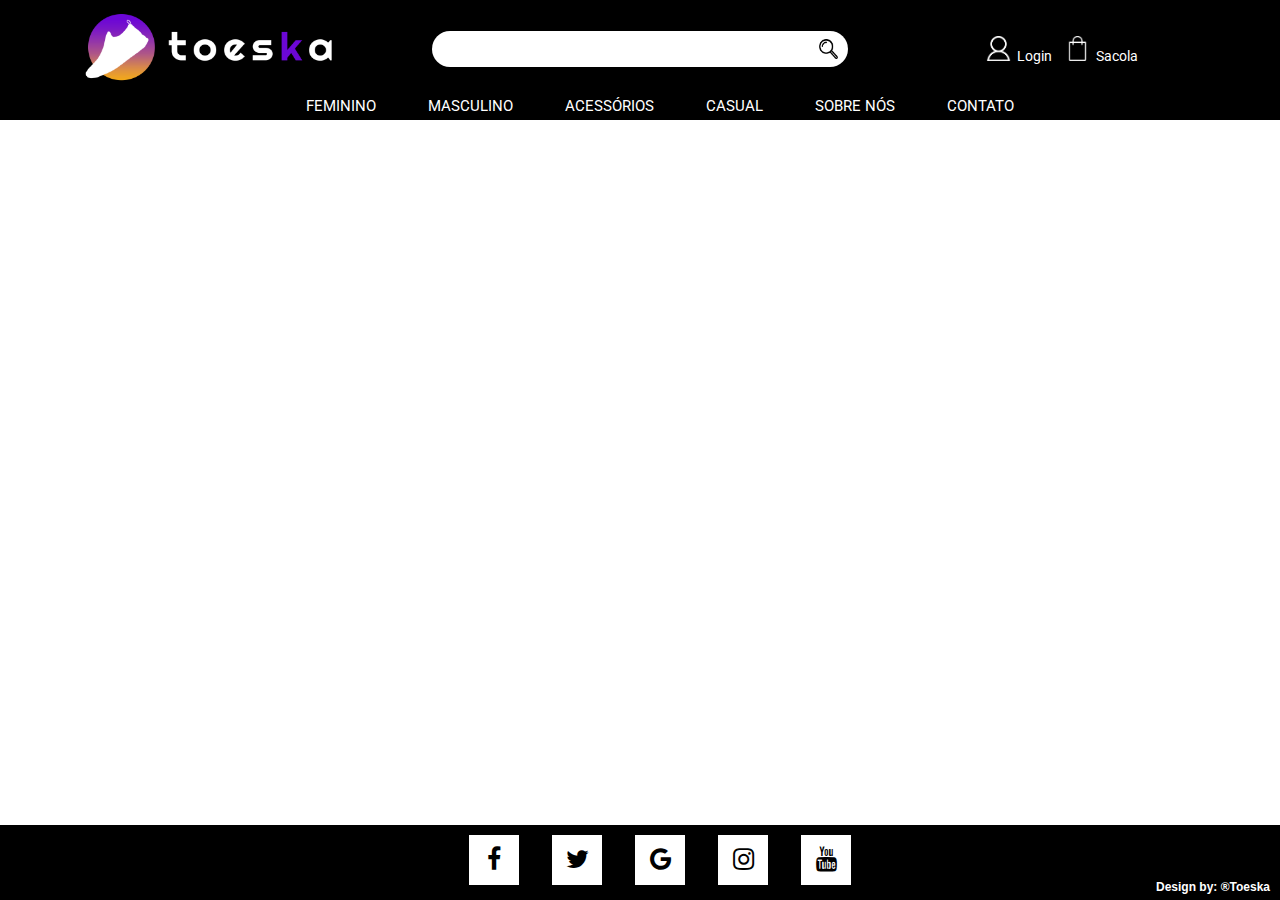
<file: index.html>
<!DOCTYPE html>
<html>
  <head>
    <meta charset="UTF-8">
    <title> Toeska - Tênis Esportivos </title>
    <link rel="stylesheet" type="text/css" href="css/style.css">
    <link rel="stylesheet" type="text/css" href="css/footer.css">
    <link href="https://stackpath.bootstrapcdn.com/font-awesome/4.7.0/css/font-awesome.min.css" rel="stylesheet">
  </head>
  <body>
    <header class="topo">
      <div class="container">
        <div class="item">
          <a href="index.html">
            <img
              id="img-logo"
              src="img/toeska-logo-light-horizontal.png"
            >
          </a>
        </div>
        <div id="pesquisa-box" class="item">
          <input
            type="search"
            name="barra-pesquisa_topo"
            id="barra-pesquisa_topo"
          />
            <button id="botao-pesquisa_topo">
              <img id="img-lupa" src="img/lupa-black.png"/>
            </button>
        </div>
        <div class="item">
          <a href="cadastro.html">
            <img src="img/login.png" class="img-botoes_topo">
            <span class="botoes_topo" id="botao-login_topo">
              Login
            </span>
          </a>
          <a href="cesta.html">
            <img src="img/sacola.png" class="img-botoes_topo">
            <span class="botoes_topo" id="botao-sacola_topo">
              Sacola
            </span>
          </a>
        </div>
      </div>
      <nav class="navegacao_topo">
        <ul>
          <li><a id="menu-link" href="#"> Feminino </a></li>
          <li><a id="menu-link" href="#"> Masculino </a></li>
          <li><a id="menu-link" href="#"> Acessórios </a></li>
          <li><a id="menu-link" href="#"> Casual </a></li>
          <li><a id="menu-link" href="#"> Sobre Nós </a></li>
          <li><a id="menu-link" href="#"> Contato </a></li>
        </ul>
      </nav>
    </header>
    <footer class="footer">
      <div class="fa footer-rede-social">
        <ul>
          <li>
            <a id="facebook" href="https://www.facebook.com">
              <i class="fa-facebook"></i>
            </a>
          </li>
          <li>
            <a id="twitter" href="https://www.twitter.com">
              <i class="fa-twitter"></i>
            </a>
          </li>
          <li>
            <a id="google" href="https://www.gmail.com">
              <i class="fa-google"></i>
            </a>
          </li>
          <li>
            <a id="instagram" href="https://www.instagram.com">
              <i class="fa-instagram"></i>
            </a>
          </li>
          <li>
            <a id="youtube" href="https://www.youtube.com">
              <i class="fa-youtube"></i>
            </a>
          </li>
        </ul>
      </div>
      <div class="footer-credito">
        <p> Design by: ®Toeska </p>
      </div>
    </footer>
  </body>
</html>
</file>
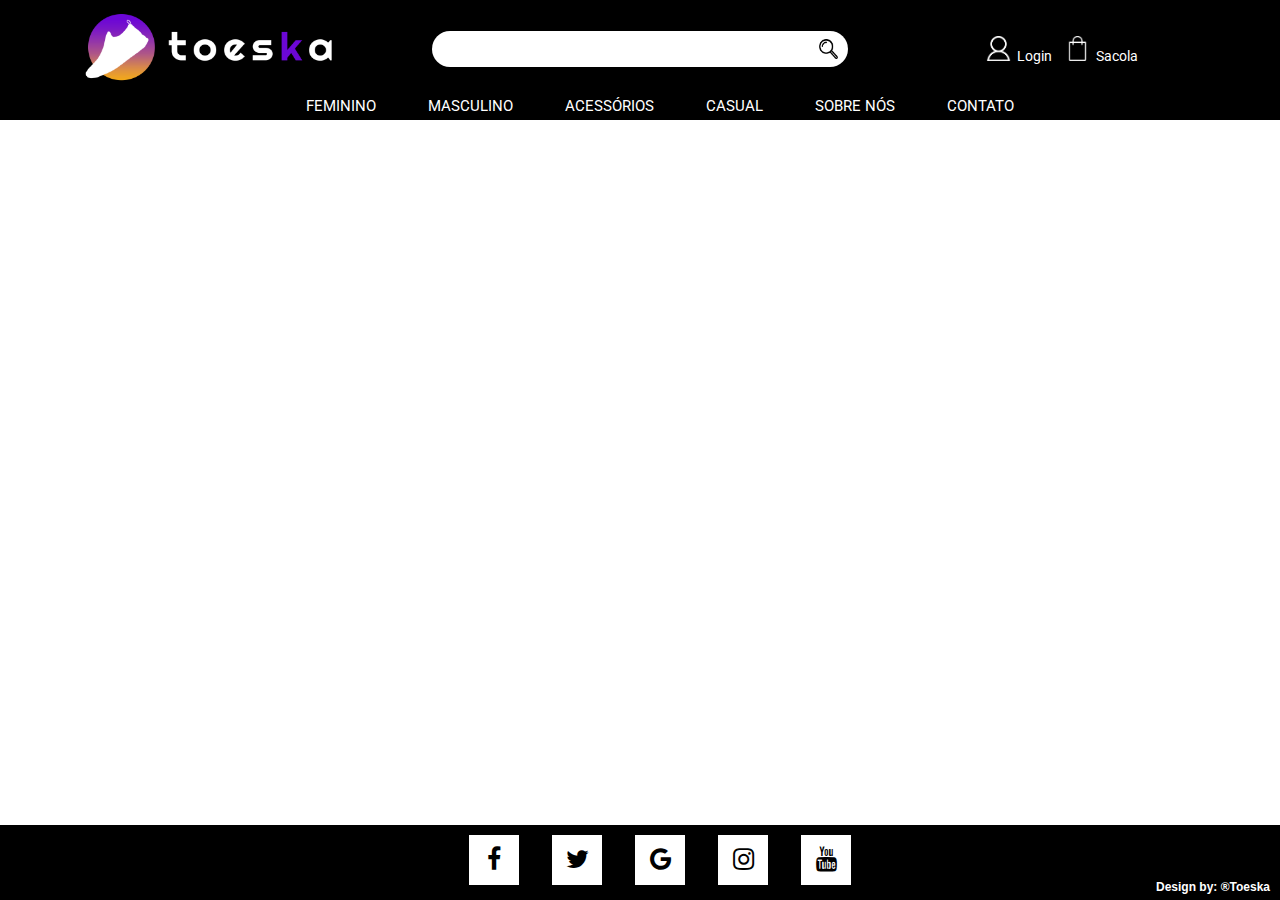
<file: busca.html>
<!DOCTYPE html>
<html>
  <head>
    <meta charset="UTF-8">
    <title> Toeska - Busca </title>
    <link rel="stylesheet" type="text/css" href="css/style.css">
    <link rel="stylesheet" type="text/css" href="css/footer.css">
    <link href="https://stackpath.bootstrapcdn.com/font-awesome/4.7.0/css/font-awesome.min.css" rel="stylesheet">
  </head>
  <body>
    <header class="topo">
      <div class="container">
        <div class="item">
          <a href="index.html">
            <img
              id="img-logo"
              src="img/toeska-logo-light-horizontal.png"
            >
          </a>
        </div>
        <div id="pesquisa-box" class="item">
          <input
            type="search"
            name="barra-pesquisa_topo"
            id="barra-pesquisa_topo"
          />
            <button id="botao-pesquisa_topo">
              <img id="img-lupa" src="img/lupa-black.png"/>
            </button>
        </div>
        <div class="item">
          <a href="cadastro.html">
            <img src="img/login.png" class="img-botoes_topo">
            <span class="botoes_topo" id="botao-login_topo">
              Login
            </span>
          </a>
          <a href="cesta.html">
            <img src="img/sacola.png" class="img-botoes_topo">
            <span class="botoes_topo" id="botao-sacola_topo">
              Sacola
            </span>
          </a>
        </div>
      </div>
      <nav class="navegacao_topo">
        <ul>
          <li><a id="menu-link" href="#"> Feminino </a></li>
          <li><a id="menu-link" href="#"> Masculino </a></li>
          <li><a id="menu-link" href="#"> Acessórios </a></li>
          <li><a id="menu-link" href="#"> Casual </a></li>
          <li><a id="menu-link" href="#"> Sobre Nós </a></li>
          <li><a id="menu-link" href="#"> Contato </a></li>
        </ul>
      </nav>
    </header>
    <footer class="footer">
      <div class="fa footer-rede-social">
        <ul>
          <li>
            <a id="facebook" href="https://www.facebook.com">
              <i class="fa-facebook"></i>
            </a>
          </li>
          <li>
            <a id="twitter" href="https://www.twitter.com">
              <i class="fa-twitter"></i>
            </a>
          </li>
          <li>
            <a id="google" href="https://www.gmail.com">
              <i class="fa-google"></i>
            </a>
          </li>
          <li>
            <a id="instagram" href="https://www.instagram.com">
              <i class="fa-instagram"></i>
            </a>
          </li>
          <li>
            <a id="youtube" href="https://www.youtube.com">
              <i class="fa-youtube"></i>
            </a>
          </li>
        </ul>
      </div>
      <div class="footer-credito">
        <p> Design by: ®Toeska </p>
      </div>
    </footer>
  </body>
</html>
</file>
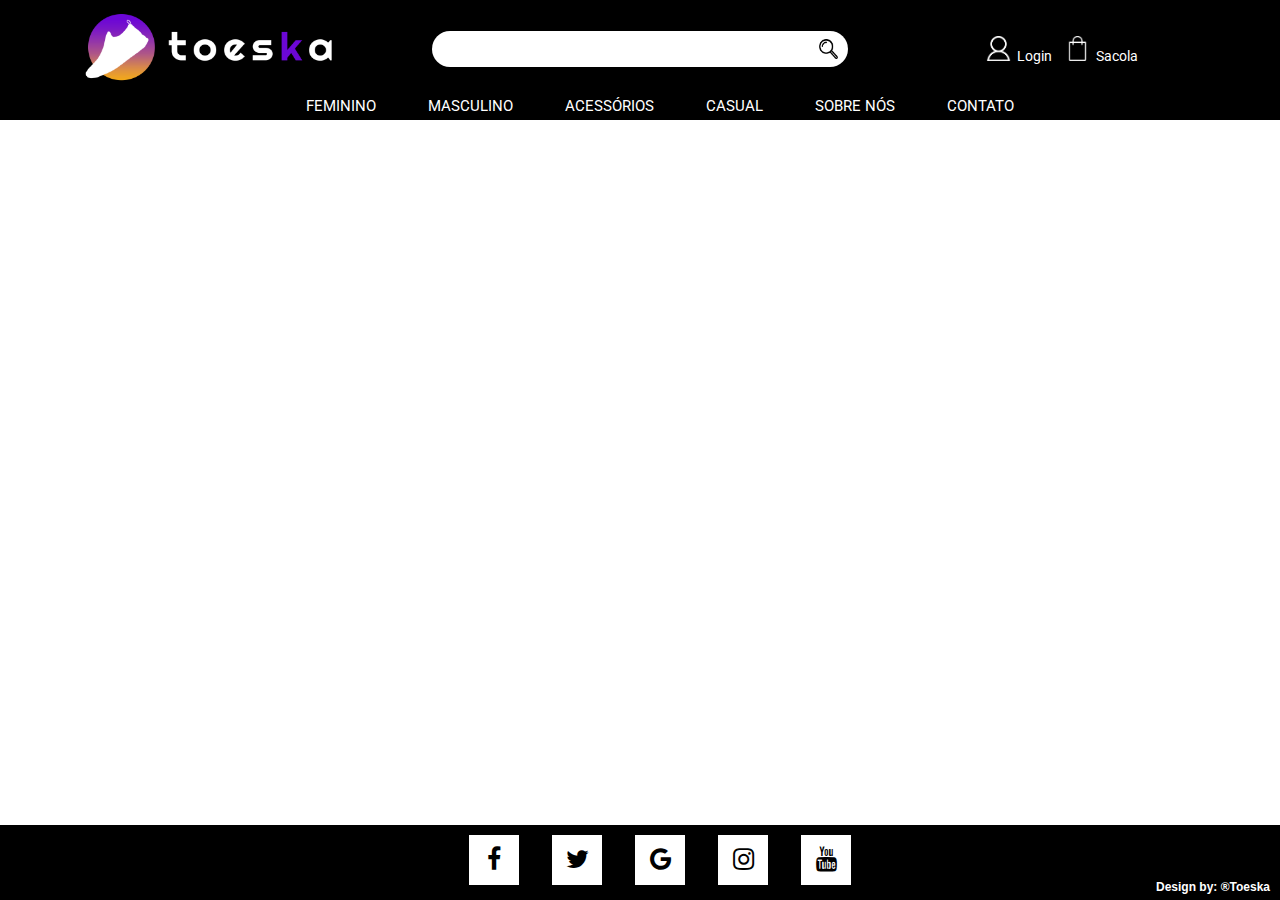
<file: cesta.html>
<!DOCTYPE html>
<html>
  <head>
    <meta charset="UTF-8">
    <title> Toeska - Cesta </title>
    <link rel="stylesheet" type="text/css" href="css/style.css">
    <link rel="stylesheet" type="text/css" href="css/footer.css">
    <link href="https://stackpath.bootstrapcdn.com/font-awesome/4.7.0/css/font-awesome.min.css" rel="stylesheet">
  </head>
  <body>
    <header class="topo">
      <div class="container">
        <div class="item">
          <a href="index.html">
            <img
              id="img-logo"
              src="img/toeska-logo-light-horizontal.png"
            >
          </a>
        </div>
        <div id="pesquisa-box" class="item">
          <input
            type="search"
            name="barra-pesquisa_topo"
            id="barra-pesquisa_topo"
          />
            <button id="botao-pesquisa_topo">
              <img id="img-lupa" src="img/lupa-black.png"/>
            </button>
        </div>
        <div class="item">
          <a href="cadastro.html">
            <img src="img/login.png" class="img-botoes_topo">
            <span class="botoes_topo" id="botao-login_topo">
              Login
            </span>
          </a>
          <a href="cesta.html">
            <img src="img/sacola.png" class="img-botoes_topo">
            <span class="botoes_topo" id="botao-sacola_topo">
              Sacola
            </span>
          </a>
        </div>
      </div>
      <nav class="navegacao_topo">
        <ul>
          <li><a id="menu-link" href="#"> Feminino </a></li>
          <li><a id="menu-link" href="#"> Masculino </a></li>
          <li><a id="menu-link" href="#"> Acessórios </a></li>
          <li><a id="menu-link" href="#"> Casual </a></li>
          <li><a id="menu-link" href="#"> Sobre Nós </a></li>
          <li><a id="menu-link" href="#"> Contato </a></li>
        </ul>
      </nav>
    </header>
    <footer class="footer">
      <div class="fa footer-rede-social">
        <ul>
          <li>
            <a id="facebook" href="https://www.facebook.com">
              <i class="fa-facebook"></i>
            </a>
          </li>
          <li>
            <a id="twitter" href="https://www.twitter.com">
              <i class="fa-twitter"></i>
            </a>
          </li>
          <li>
            <a id="google" href="https://www.gmail.com">
              <i class="fa-google"></i>
            </a>
          </li>
          <li>
            <a id="instagram" href="https://www.instagram.com">
              <i class="fa-instagram"></i>
            </a>
          </li>
          <li>
            <a id="youtube" href="https://www.youtube.com">
              <i class="fa-youtube"></i>
            </a>
          </li>
        </ul>
      </div>
      <div class="footer-credito">
        <p> Design by: ®Toeska </p>
      </div>
    </footer>
  </body>
</html>
</file>
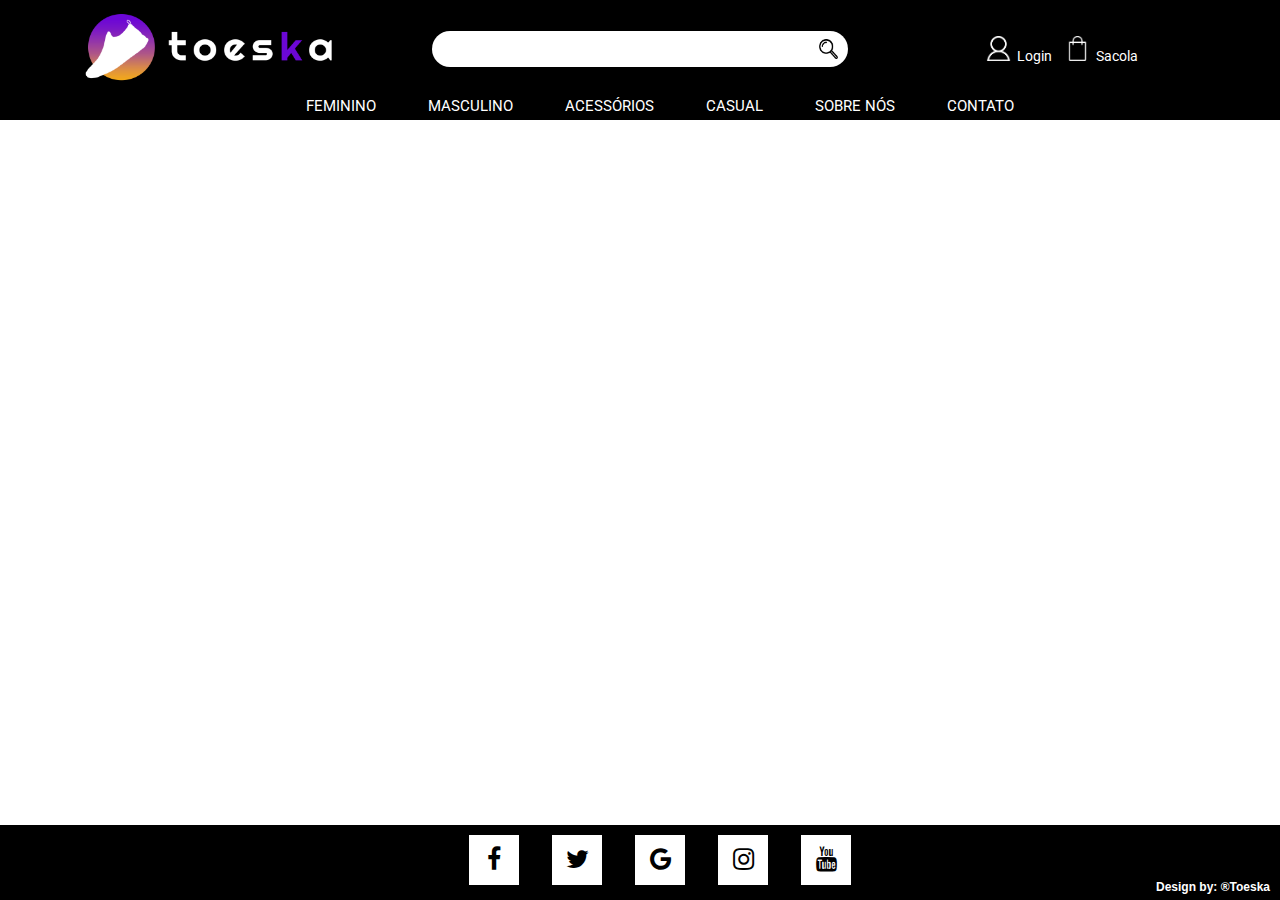
<file: detalhe.html>
<!DOCTYPE html>
<html>
  <head>
    <meta charset="UTF-8">
    <title> Toeska - Detalhe </title>
    <link rel="stylesheet" type="text/css" href="css/style.css">
    <link rel="stylesheet" type="text/css" href="css/footer.css">
    <link href="https://stackpath.bootstrapcdn.com/font-awesome/4.7.0/css/font-awesome.min.css" rel="stylesheet">
  </head>
  <body>
    <header class="topo">
      <div class="container">
        <div class="item">
          <a href="index.html">
            <img
              id="img-logo"
              src="img/toeska-logo-light-horizontal.png"
            >
          </a>
        </div>
        <div id="pesquisa-box" class="item">
          <input
            type="search"
            name="barra-pesquisa_topo"
            id="barra-pesquisa_topo"
          />
            <button id="botao-pesquisa_topo">
              <img id="img-lupa" src="img/lupa-black.png"/>
            </button>
        </div>
        <div class="item">
          <a href="cadastro.html">
            <img src="img/login.png" class="img-botoes_topo">
            <span class="botoes_topo" id="botao-login_topo">
              Login
            </span>
          </a>
          <a href="cesta.html">
            <img src="img/sacola.png" class="img-botoes_topo">
            <span class="botoes_topo" id="botao-sacola_topo">
              Sacola
            </span>
          </a>
        </div>
      </div>
      <nav class="navegacao_topo">
        <ul>
          <li><a id="menu-link" href="#"> Feminino </a></li>
          <li><a id="menu-link" href="#"> Masculino </a></li>
          <li><a id="menu-link" href="#"> Acessórios </a></li>
          <li><a id="menu-link" href="#"> Casual </a></li>
          <li><a id="menu-link" href="#"> Sobre Nós </a></li>
          <li><a id="menu-link" href="#"> Contato </a></li>
        </ul>
      </nav>
    </header>
    <footer class="footer">
      <div class="fa footer-rede-social">
        <ul>
          <li>
            <a id="facebook" href="https://www.facebook.com">
              <i class="fa-facebook"></i>
            </a>
          </li>
          <li>
            <a id="twitter" href="https://www.twitter.com">
              <i class="fa-twitter"></i>
            </a>
          </li>
          <li>
            <a id="google" href="https://www.gmail.com">
              <i class="fa-google"></i>
            </a>
          </li>
          <li>
            <a id="instagram" href="https://www.instagram.com">
              <i class="fa-instagram"></i>
            </a>
          </li>
          <li>
            <a id="youtube" href="https://www.youtube.com">
              <i class="fa-youtube"></i>
            </a>
          </li>
        </ul>
      </div>
      <div class="footer-credito">
        <p> Design by: ®Toeska </p>
      </div>
    </footer>
  </body>
</html>
</file>
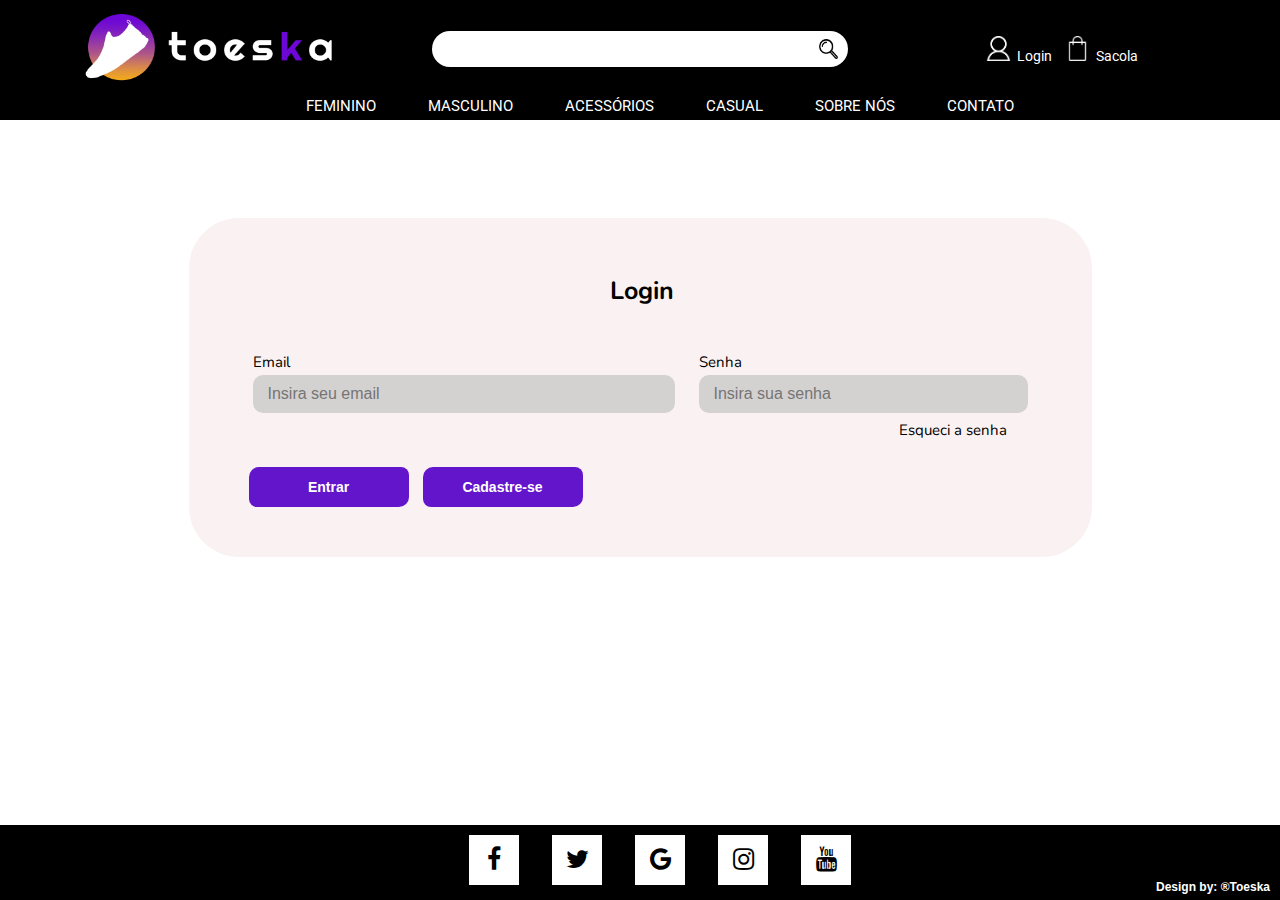
<file: login.html>
<!DOCTYPE html>
<html>
    <head>
        <meta charset="UTF-8">
        <title>
            Toeska - Tênis Esportivos
        </title>
        <link rel="stylesheet" type="text/css" href="css/style.css">
        <link rel="stylesheet" type="text/css" href="css/footer.css">
        <link rel="stylesheet" type="text/css" href="css/login.css">
        <link href="https://stackpath.bootstrapcdn.com/font-awesome/4.7.0/css/font-awesome.min.css" rel="stylesheet">
    </head>
    <body>
        <header class="topo">
            <div class="container">
                <div class="item">
                    <a href="index.html">
                        <img id="img-logo" src="img/toeska-logo-light-horizontal.png">
                    </a>
                </div>
                <div id="pesquisa-box" class="item">
                    <input type="search" name="barra-pesquisa_topo" id="barra-pesquisa_topo"/>
                    <button id="botao-pesquisa_topo">
                        <img id="img-lupa" src="img/lupa-black.png"/>
                    </button>
                </div>
                <div class="item">
                    <a href="cadastro.html">
                        <img src="img/login.png" class="img-botoes_topo">
                        <span class="botoes_topo" id="botao-login_topo">
                            Login
                        </span>
                    </a>
                    <a href="cesta.html">
                        <img src="img/sacola.png" class="img-botoes_topo">
                        <span class="botoes_topo" id="botao-sacola_topo">
                            Sacola
                        </span>
                    </a>
                </div>
            </div>
            <nav class="navegacao_topo">
                <ul>
                    <li>
                        <a id="menu-link" href="#">
                            Feminino
                        </a>
                    </li>
                    <li>
                        <a id="menu-link" href="#">
                            Masculino
                        </a>
                    </li>
                    <li>
                        <a id="menu-link" href="#">
                            Acessórios
                        </a>
                    </li>
                    <li>
                        <a id="menu-link" href="#">
                            Casual
                        </a>
                    </li>
                    <li>
                        <a id="menu-link" href="#">
                            Sobre Nós
                        </a>
                    </li>
                    <li>
                        <a id="menu-link" href="#">
                            Contato
                        </a>
                    </li>
                </ul>
            </nav>
        </header>
        <footer class="footer">
            <div class="fa footer-rede-social">
                <ul>
                    <li>
                        <a id="facebook" href="https://www.facebook.com">
                            <i class="fa-facebook"></i>
                        </a>
                    </li>
                    <li>
                        <a id="twitter" href="https://www.twitter.com">
                            <i class="fa-twitter"></i>
                        </a>
                    </li>
                    <li>
                        <a id="google" href="https://www.gmail.com">
                            <i class="fa-google"></i>
                        </a>
                    </li>
                    <li>
                        <a id="instagram" href="https://www.instagram.com">
                            <i class="fa-instagram"></i>
                        </a>
                    </li>
                    <li>
                        <a id="youtube" href="https://www.youtube.com">
                            <i class="fa-youtube"></i>
                        </a>
                    </li>
                </ul>
            </div>
            <div class="footer-credito">
                <p>
                    Design by: ®Toeska
                </p>
            </div>
        </footer>
        <main>
            <form action="" method="post">
                <fieldset>
                    <legend>
                        <h2>Login</h2>
                    </legend>
                    <div class="field-group">
                        <div class="field">
                            <label for="txtEmail">Email</label>
                            <input type="text" name="txtEmail" id="txtEmail" size="40" maxlength="40" placeholder="Insira seu email" autofocus="autofocus" required="required"/>
                        </div>
                        <div class="field">
                            <label for="txtPassword01">Senha</label>
                            <input type="password" name="txtPassword01" id="txtPassword01" size="30" maxlength="30" placeholder="Insira sua senha" required="required"/>
                            <a href="" id="passwordA">
                                <span></span>
                                Esqueci a senha
                            </a>
                        </div>
                    </div>
                </fieldset>
                <button id="btnSubmitEntrar" name="btnSubmit">Entrar</button>
                <a href="cadastro.html">
                    <button id="btnSubmitCadastro" name="btnSubmit" type="button">Cadastre-se</button>
                </a>
            </form>
        </main>
    </body>
</html>
</file>
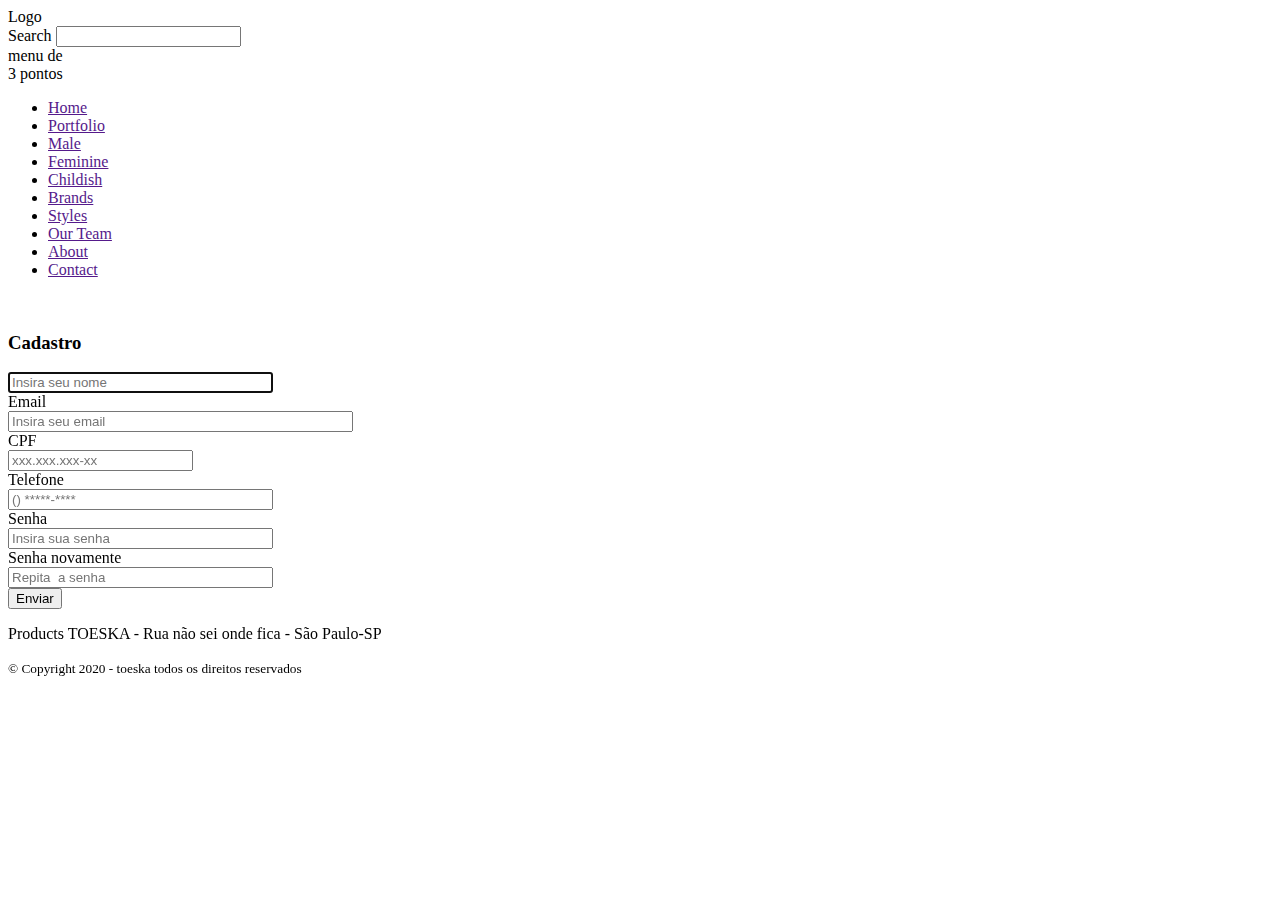
<file: loginScope.html>
<!DOCTYPE html>
<html lang="pt-bt">
    <head>
        <title>Login Escopo</title>
        <meta charset="UTF-8" />
    </head>
    <body>
        <!-- Corpo principal da pagina  -->
        <main>
            <header>
                Logo
                <div class="search">
                <label for="txtSearch"></label>Search</label>
                <input type="search" name="txtSearch" id="txtSearch" />
                </div>
                <div class="menu">
                    menu de <br/> 3 pontos
                </div>
            </header>
            <nav>
                <ul>
                    <li><a href="">Home</a></li>
                    <li><a href="">Portfolio</a></li>
                    <li><a href="">Male</a></li>
                    <li><a href="">Feminine</a></li>
                    <li><a href="">Childish</a></li>
                    <li><a href="">Brands</a></li>
                    <li><a href="">Styles</a></li>
                    <li><a href="">Our Team</a></li>
                    <li><a href="">About</a></li>
                    <li><a href="">Contact</a></li>
                </ul>
            </nav>

            <div>
                <br />
                <h3>Cadastro</h3>
            </div>

            <div>
                <form action="" method="post">

                    <input type="text" name="txtName" id="txtName" size="30" maxlength="40" required placeholder="Insira seu nome" autofocus />
                    <br />

                    <label for="txtEmail">Email</label>
                    <br />
                    <input type="text" name="txtEmail" id="txtEmail" size="40" maxlength="40" required placeholder="Insira seu email" autofocus />
                    <br />

                    <label for="txtCpf">CPF</label>
                    <br />
                    <input type="text" name="txtCpf" id="txtCpf" size="20" maxlength="11" required placeholder="xxx.xxx.xxx-xx"/>
                    <br />

                    <label for="nrTelephone">Telefone</label>
                    <br />
                    <input type="tel" name="nrTelephone" id="nrTelephone" size="30" maxlength="30" required placeholder="() *****-****" /> 
                    <br />

                    <label for="txtPassword01">Senha</label>
                    <br />
                    <input type="password" name="txtPassword01" id="txtPassword01" size="30" maxlength="30" required placeholder="Insira sua senha" />
                    <br />

                    <label for="txtPassword02">Senha novamente</label>
                    <br />
                    <input type="password" name="txtPassword02" id="txtPassword02" size="30" maxlength="30" required placeholder="Repita  a senha" />
                    <br />

                    <button onclick="validation()" id="btnSubmit" name="btnSubmit">Enviar</button>

                </form>
            </div>

            <footer>
                <p>Products TOESKA - Rua não sei onde fica - São Paulo-SP</p>
                <small>&copy; Copyright 2020 - toeska todos os direitos reservados</small>
            </footer>
        </main>
    </body>
    <script lang="javascript" src="js/authenticationScope.js"></script>
</html>
</file>
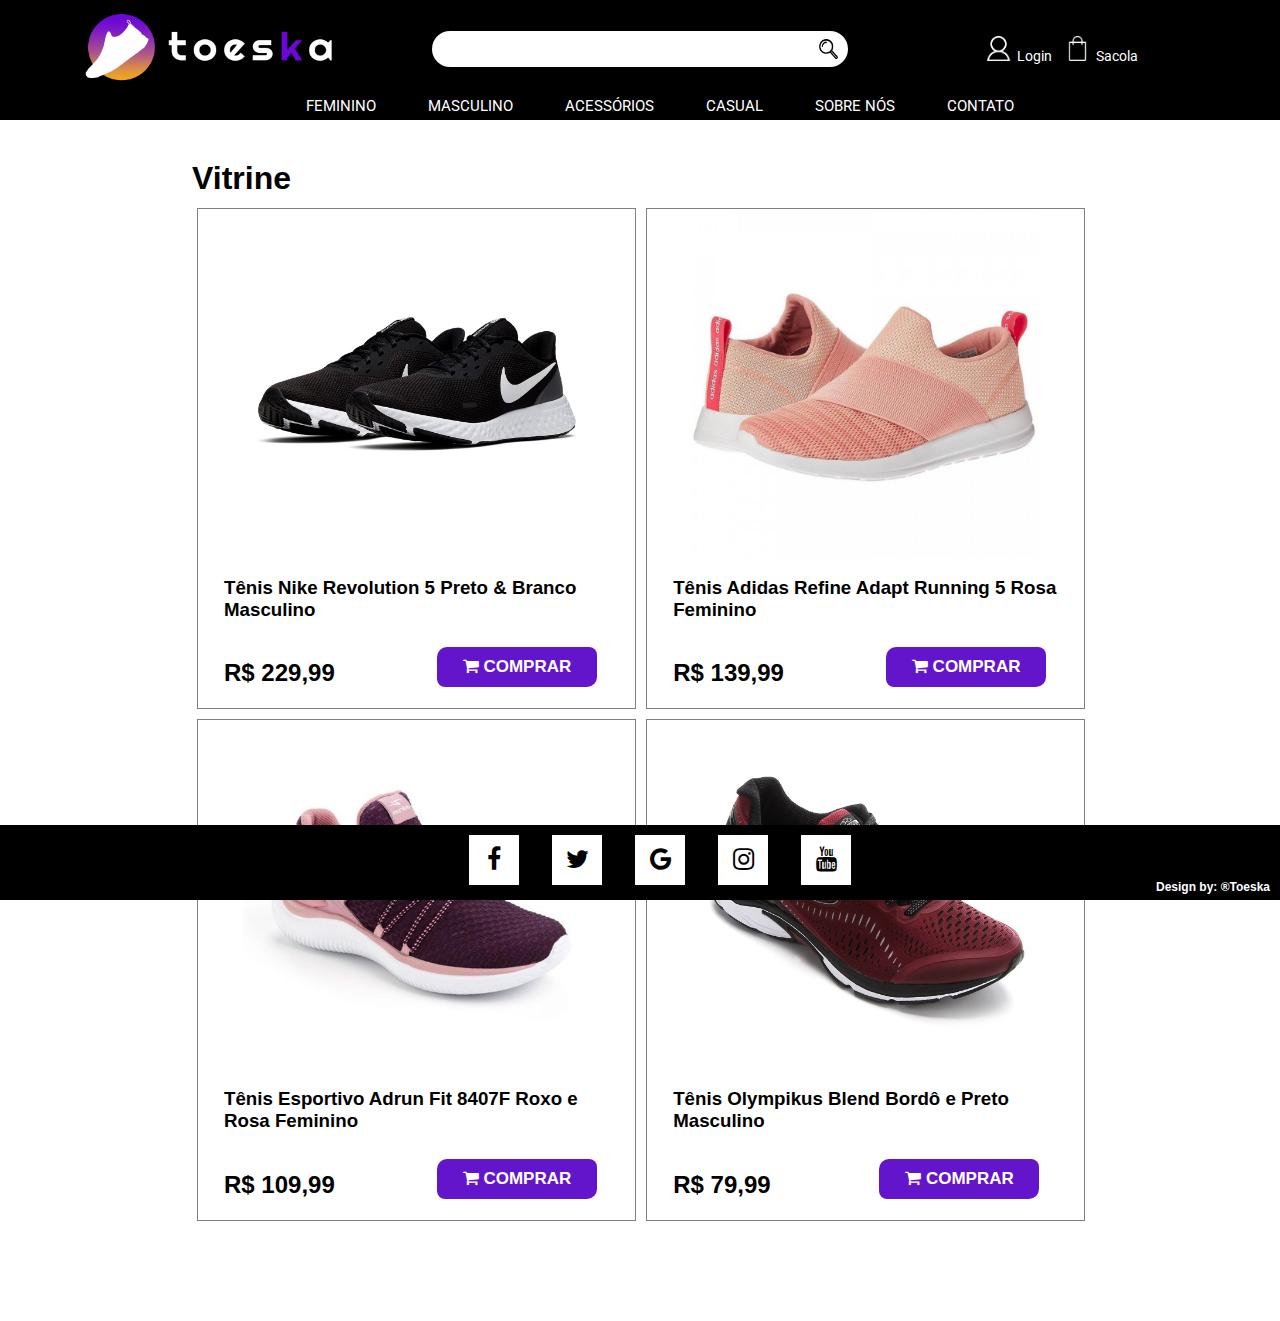
<file: vitrine.html>
<!DOCTYPE html>
<html>
  <head>
    <meta charset="UTF-8">
    <title> Toeska - Vitrine </title>
    <meta name="description" content="Vitrine da loja de sapatos 'toeska'">
    <meta name="keywords" content="loja sapatos vitrine frontend pw norton">
    <link rel="stylesheet" type="text/css" href="css/style.css">
    <link rel="stylesheet" type="text/css" href="css/footer.css">
    <link rel="stylesheet" type="text/css" href="css/vitrine.css">
    <link href="https://stackpath.bootstrapcdn.com/font-awesome/4.7.0/css/font-awesome.min.css" rel="stylesheet">
  </head>
  <body>
    <header class="topo">
      <div class="container">
        <div class="item">
          <a href="index.html">
            <img
              id="img-logo"
              src="img/toeska-logo-light-horizontal.png"
            >
          </a>
        </div>
        <div id="pesquisa-box" class="item">
          <input
            type="search"
            name="barra-pesquisa_topo"
            id="barra-pesquisa_topo"
          />
            <button id="botao-pesquisa_topo">
              <img id="img-lupa" src="img/lupa-black.png"/>
            </button>
        </div>
        <div class="item">
          <a href="cadastro.html">
            <img src="img/login.png" class="img-botoes_topo">
            <span class="botoes_topo" id="botao-login_topo">
              Login
            </span>
          </a>
          <a href="cesta.html">
            <img src="img/sacola.png" class="img-botoes_topo">
            <span class="botoes_topo" id="botao-sacola_topo">
              Sacola
            </span>
          </a>
        </div>
      </div>
      <nav class="navegacao_topo">
        <ul>
          <li><a id="menu-link" href="#"> Feminino </a></li>
          <li><a id="menu-link" href="#"> Masculino </a></li>
          <li><a id="menu-link" href="#"> Acessórios </a></li>
          <li><a id="menu-link" href="#"> Casual </a></li>
          <li><a id="menu-link" href="#"> Sobre Nós </a></li>
          <li><a id="menu-link" href="#"> Contato </a></li>
        </ul>
      </nav>
    </header>
    <div class="showcase">
      <div class="title">
        <h1> Vitrine </h1>
      </div>
      <div class="showcase-row">
        <div class="product">
          <a href="detail/product_1">
            <img
              class="product-image"
              src="img/showcase/showcase_item1.jpg"
              alt="Nike Revolution 5 Preto & Branco Masculino"
            >
          </a><br />
          <div class="product-text">
            <h3> Tênis Nike Revolution 5 Preto & Branco Masculino <h3>
          </div>
          <div class="product-bottom">
            <div class="product-text">
              <h2> R$ 229,99 <h2>
            </div>
            <a href="detail/product_1">
              <button class="showcase-button">
                <div class="fa fa-shopping-cart"></div>
                COMPRAR
              </button>
            </a>
          </div>
        </div>
        <div class="product">
          <a href="detail/product_2">
            <img
              class="product-image"
              src="img/showcase/showcase_item2.jpg"
              alt="Adidas Refine Adapt Running 5 Rosa Feminino"
            >
          </a><br />
          <div class="product-text">
            <h3> Tênis Adidas Refine Adapt Running 5 Rosa Feminino <h3>
          </div>
          <div class="product-bottom">
            <div class="product-text">
              <h2> R$ 139,99 <h2>
            </div>
            <a href="detail/product_2">
              <button class="showcase-button">
                <div class="fa fa-shopping-cart"></div>
                COMPRAR
              </button>
            </a>
          </div>
        </div><br />
      </div>
      <div class="showcase-row">
        <div class="product">
          <a href="detail/product_3">
            <img
              class="product-image"
              src="img/showcase/showcase_item3.jpg"
              alt="Tênis Esportivo Adrun Fit 8407F Roxo e Rosa Feminino"
            >
          </a><br />
          <div class="product-text">
            <h3> Tênis Esportivo Adrun Fit 8407F Roxo e Rosa Feminino <h3>
          </div>
          <div class="product-bottom">
            <div class="product-text">
              <h2> R$ 109,99 <h2>
            </div>
            <a href="detail/product_3">
              <button class="showcase-button">
                <div class="fa fa-shopping-cart"></div>
                COMPRAR
              </button>
            </a>
          </div>
        </div>
        <div class="product">
          <a href="detail/product_4">
            <img
              class="product-image"
              src="img/showcase/showcase_item4.jpg"
              alt="Adidas Refine Adapt Running 5 Rosa Feminino"
            >
          </a><br />
          <div class="product-text">
            <h3> Tênis Olympikus Blend Bordô e Preto Masculino <h3>
          </div>
          <div class="product-bottom">
            <div class="product-text">
              <h2> R$ 79,99 <h2>
            </div>
            <a href="detail/product_4">
              <button class="showcase-button">
                <div class="fa fa-shopping-cart"></div>
                COMPRAR
              </button>
            </a>
          </div>
        </div><br />
      </div>
    </div>
    <footer class="footer">
      <div class="fa footer-rede-social">
        <ul>
          <li>
            <a id="facebook" href="https://www.facebook.com">
              <i class="fa-facebook"></i>
            </a>
          </li>
          <li>
            <a id="twitter" href="https://www.twitter.com">
              <i class="fa-twitter"></i>
            </a>
          </li>
          <li>
            <a id="google" href="https://www.gmail.com">
              <i class="fa-google"></i>
            </a>
          </li>
          <li>
            <a id="instagram" href="https://www.instagram.com">
              <i class="fa-instagram"></i>
            </a>
          </li>
          <li>
            <a id="youtube" href="https://www.youtube.com">
              <i class="fa-youtube"></i>
            </a>
          </li>
        </ul>
      </div>
      <div class="footer-credito">
        <p> Design by: ®Toeska </p>
      </div>
    </footer>
  </body>
</html>
</file>
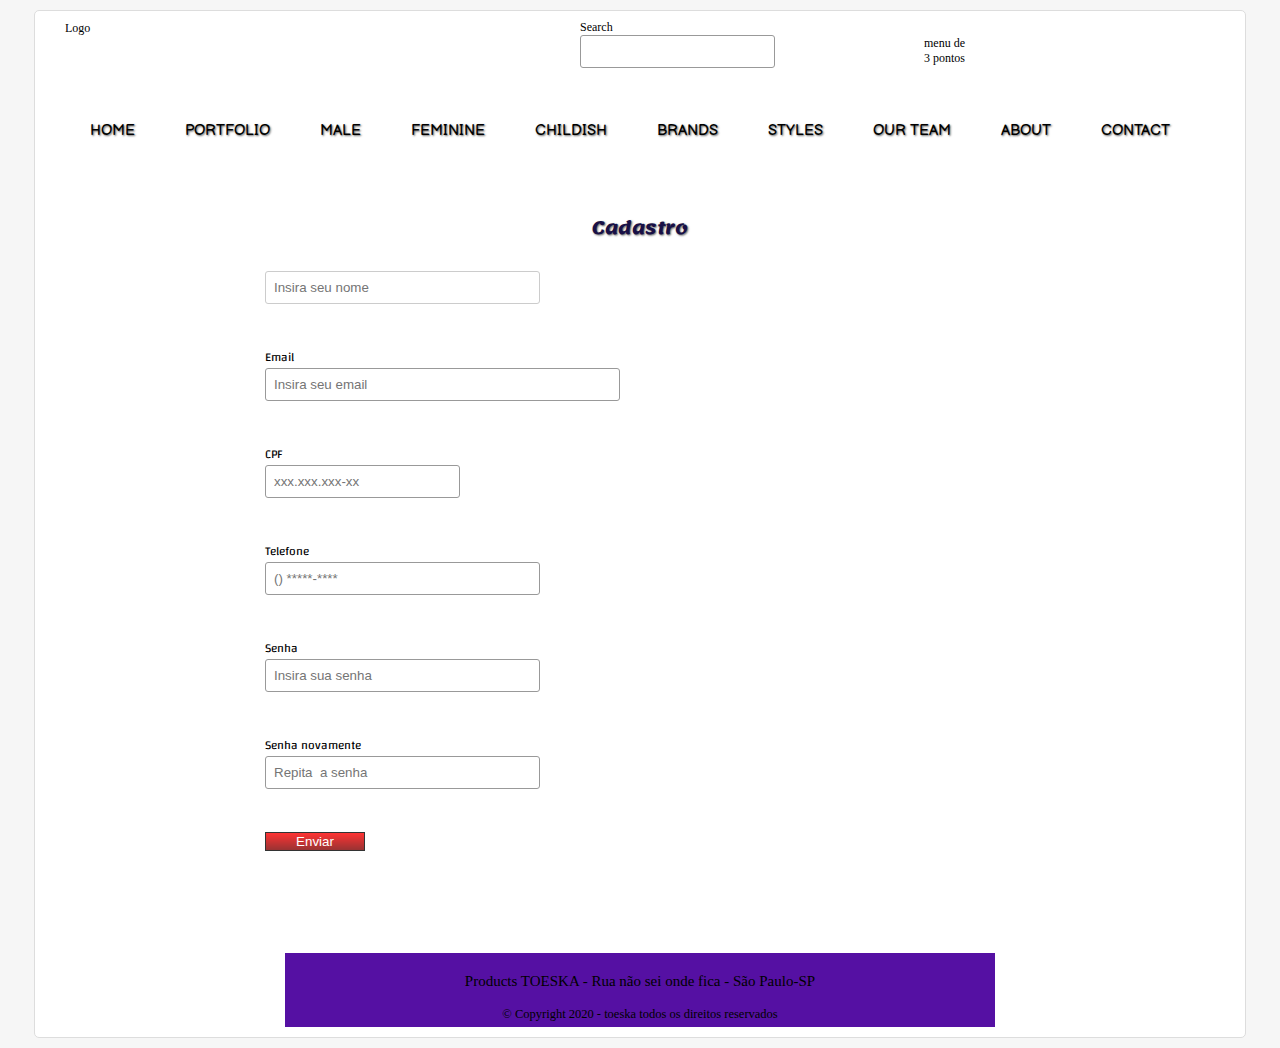
<file: pages/loginScope.html>
<!DOCTYPE html>
<html lang="pt-bt">
    <head>
        <title>Login Escopo</title>
        <meta charset="UTF-8" />
        <link href="css/styleLogin.css" rel="stylesheet" />
    </head>
    <body>
        <!-- Corpo principal da pagina  -->
        <main>
            <header>
                Logo
                <div class="search">
                <label for="txtSearch"></label>Search</label>
                <input type="search" name="txtSearch" id="txtSearch" />
                </div>
                <div class="menu">
                    menu de <br/> 3 pontos
                </div>
            </header>
            <nav>
                <ul>
                    <li><a href="">Home</a></li>
                    <li><a href="">Portfolio</a></li>
                    <li><a href="">Male</a></li>
                    <li><a href="">Feminine</a></li>
                    <li><a href="">Childish</a></li>
                    <li><a href="">Brands</a></li>
                    <li><a href="">Styles</a></li>
                    <li><a href="">Our Team</a></li>
                    <li><a href="">About</a></li>
                    <li><a href="">Contact</a></li>
                </ul>
            </nav>

            <div>
                <br />
                <h3>Cadastro</h3>
            </div>

            <div>
                <form action="" method="post">

                    <input type="text" name="txtName" id="txtName" size="30" maxlength="40" required placeholder="Insira seu nome" autofocus />
                    <br />

                    <label for="txtEmail">Email</label>
                    <br />
                    <input type="text" name="txtEmail" id="txtEmail" size="40" maxlength="40" required placeholder="Insira seu email" autofocus />
                    <br />

                    <label for="txtCpf">CPF</label>
                    <br />
                    <input type="text" name="txtCpf" id="txtCpf" size="20" maxlength="11" required placeholder="xxx.xxx.xxx-xx"/>
                    <br />

                    <label for="nrTelephone">Telefone</label>
                    <br />
                    <input type="tel" name="nrTelephone" id="nrTelephone" size="30" maxlength="30" required placeholder="() *****-****" /> 
                    <br />

                    <label for="txtPassword01">Senha</label>
                    <br />
                    <input type="password" name="txtPassword01" id="txtPassword01" size="30" maxlength="30" required placeholder="Insira sua senha" />
                    <br />

                    <label for="txtPassword02">Senha novamente</label>
                    <br />
                    <input type="password" name="txtPassword02" id="txtPassword02" size="30" maxlength="30" required placeholder="Repita  a senha" />
                    <br />

                    <button onclick="validation()" id="btnSubmit" name="btnSubmit">Enviar</button>

                </form>
            </div>

            <footer>
                <p>Products TOESKA - Rua não sei onde fica - São Paulo-SP</p>
                <small>&copy; Copyright 2020 - toeska todos os direitos reservados</small>
            </footer>
        </main>
    </body>
    <script lang="javascript" src="js/authenticationScope.js"></script>
</html>
</file>
<file: css/style.css>
@import url('https://fonts.googleapis.com/css2?family=Roboto&display=swap');

article {
  border: 1px solid gray;
  margin-left: 15px;
  margin-right: 15px;
}

body, i, p, ul {
  font: inherit;
  line-height: 5px;
  list-style: none;
  margin: 0;
}

header {
  font-family:
  'Roboto',
  'Lucida Sans',
  'Lucida Sans Regular',
  Verdana,
  sans-serif;
}

nav ul {
  display: flex;
}

nav ul li {
  margin: 0 20px;
}

nav ul li a {
  display: block;
  font-size: 15px;
  text-transform: uppercase;
  transition: 0.5s;
}

nav ul:hover li a {
  filter: blur(1px);
  opacity: .2;
  transform: scale(1.2);
}

nav ul li a:before {
  background: #6315cb;
  content: '';
  height: 100%;
  left: 0;
  position: absolute;
  top: 0;
  transform: scaleX(0);
  transform-origin: right;
  transition: transform 0.5s;
  width: 100%;
  z-index: -1;
}

nav ul li a:hover {
  filter: blur(0);
  opacity: 1;
  transform: scale(1.4);
}

nav ul li a:hover:before {
  transition: transform 0.5s;
  transform: scaleX(1);
  transform-origin: left;
}

.botoes_topo {
  color: white;
  font-size: 14px;
  margin-right: 10px;
}

.container {
  align-items: center;
  display: flex;
}

.topo {
  background-color: black;
  height: 120px;
}

.img-botoes_topo {
  width: 25px;
}

.item {
  flex: 1;
  margin: 5px;
  text-align: center;
}

.navegacao_topo {
  display: flex;
  justify-content: center;
}

#barra-pesquisa_topo {
  background-color: transparent;
  border-style: none;
  color: black;
  font-size: 14px;
  margin-left: 20px;
  width: 85%;
}

#botao-pesquisa_topo {
  background-color: transparent;
  border-style: none;
  cursor: pointer;
  width: 45px;
}

#botao-pesquisa_topo:hover {
  background:
  linear-gradient(0deg, rgba(216,159,58,1) 0%, rgba(99,21,203,1) 100%);
  background-color: #2C2C2C;
  border-radius: 300px;
}

#head-link:hover {
  color: #6315cb;
}

#img-logo {
  width: 300px;
}

#img-lupa {
  height: 20px;
  margin-top: 3px;
  margin-left: 5px;
  width: 60%;
}

#menu-link {
  color: white;
  padding: 6px;
}

#pesquisa-box {
  background-color: white;
  border-radius: 300px;
  display: flex;
  height: 36px;
}
</file>
<file: css/footer.css>
a {
  color: black;
  font-size: 25px;
  text-decoration: none;
}

.footer {
  background: black;
  bottom: 0px;
  color: #fff;
  font-family: arial;
  font-size: 12px;
  font-weight: 600;
  padding: 10px 0px;
  position: fixed;
  text-align: right;
  width: 100%;
}

.footer-credito {
  padding-right: 10px;
}

.footer-rede-social {
  text-align: center;
  width: 100%;
}

.footer-rede-social li {
  background: #fff;
  display: inline-block;
  margin: 0px 15px;
  width: 50px;
}

.footer-rede-social a {
  display: block;
  line-height: 50px;
}

.footer-rede-social a:hover {
  color: white;
}

#facebook:hover {
  background:#3b5998;
}

#google:hover {
  background: #cd462f;
}

#instagram:hover {
  background: radial-gradient(
  circle at 40% 110%,
  #fdf497 0%,
  #fdf497 5%,
  #fd5949 45%,
  #d6249f 60%,
  #285AEB 90%);
}

#twitter:hover {
  background:#26a7de;
}

#youtube:hover {
  background: #e32d2d;
}
</file>
<file: css/login.css>
@import url('https://fonts.googleapis.com/css2?family=Nunito:wght@700&display=swap');

main {
    display: flex;
    justify-content: center;
    margin-top: 48px;
}

form {
    background-color: rgb(250, 242, 242);
    margin: 50px auto;
    padding: 50px;
    border-radius: 50px;
    max-width: bold;
}

form h2 {
    font-family: 'Nunito';
    font-size: 25px;
}

form fieldset {
    border: none;
}

form legend {
    margin-bottom: 40px;
    display: flex;
    align-items: center;
    justify-content: center;
    width: 100%;
}

form .field {
    flex: 1;
    display: flex;
    flex-direction: column;
    margin-bottom: 24px;
} 

form .field-group {
    display: flex;
}

form input {
    background-color: rgb(212, 209, 209);
    border: 0;
    padding: 10px 15px;
    font-size: 16px;
    outline: none;
    border-radius: 10px;
}

form label {
    font-size: 15px;
    margin-bottom: 10px;
    font-family: 'Nunito';
}

form .field-group .field + .field {
    margin-left: 24px;
}

#passwordA {
    font-size: 15px;
    margin-top: 15px;
    margin-left: 200px;
    font-family: 'Nunito';
}

form button, form button a {
    font-size: 14px;
    margin-left: 10px;
    width: 160px;
    height: 40px;
    background-color:#6315cb;
    border-radius: 10px 8px;
    color: white;
    font-weight: bold;
    border: 0;
    transition: background-color 500ms;
}

form button:hover {
    background-color: black;
}
</file>
<file: css/vitrine.css>
body {
  font-family: arial;
}

.product {
  border: solid 1px gray;
  margin: 5px;
  padding: 1px;
  text-align: center;
  width: 40%;
}

.product-bottom {
  position: relative;
}

.product-image {
  width: 80%;
}

.product-text {
  float: left;
  line-height: normal;
  padding-left: 25px;
  padding-right: 25px;
  text-align: left;
}

.showcase {
  margin-bottom: 95px;
  margin-left: auto;
  margin-right: auto;
  margin-top: 20px;
  width: 100%;
}

.showcase-button {
  background-color:#6315cb;
  border: 0;
  border-radius: 10px 8px;
  color: white;
  font-weight: bold;
  font-size: 17px;
  height: 40px;
  margin-left: 40px;
  margin-top: 8px;
  transition: background-color 500ms;
  width: 160px;
}

.showcase-button:hover {
  background-color: black;
  cursor: pointer;
}

.showcase-row {
  display: flex;
  margin-left: 15%;
}

.title {
  margin-left: 15%;
  padding-top: 15px;
}
</file>
<file: pages/css/styleLogin.css>
/* CSS Scope */

@import url('https://fonts.googleapis.com/css2?family=Balsamiq+Sans:ital@1&family=Changa&family=Lemonada:wght@500&display=swap');

html {
    background-color: #F6F6F6;
    font-size: 12px;
}

body {
    width:1150px;
	border:1px solid #ddd;
	margin:10px auto;
	background-color:#FFF;
	padding:10px 30px;
	border-radius:5px;
}

h3 {
    padding: 10px;
    font-family: 'Lemonada', cursive;
    font-size: 18px;
    color: rgb(24, 16, 70);
    margin: 2px 0 15px;
    text-shadow: 1px 1px 2px #666;
    text-align: center;
    margin-top: 40px;
}

header {
    width: 900px;
    height: 95px;
}

nav ul {
	margin: 0;
	padding: 0;
	display: flex;
}

nav ul li {
	list-style: none;
	margin: 0 20px;
	transition: 0.5s;
}

nav ul li a {
	display: block;
	position: relative;
	text-decoration: none;
	padding: 5px;
	font-size: 15px;
    font-family: 'Balsamiq Sans', cursive;
    text-shadow: 1px 1px 2px #666;
	color: #000000;
	text-transform: uppercase;
	transition: 0.5s;
}

nav ul:hover li a {
	transform: scale(0.25);
	opacity: 0.5;
	filter: blur(1px);
}

nav ul li a:hover {
	transform: scale(1.25);
	opacity: 1;
	filter: blur(0);
}

nav ul li a:before {
	content:'';
	position: absolute;
	top: 0;
	left: 0;
	width: 100%;
	height: 100%;
	background: #5510a3;
	transition: transform 0.5s;
	transform-origin:right;
	transform:scaleX(0);
	z-index: -1;
}

nav ul li a:hover:before {
	transition: transform 0.5s;
	transform-origin: left;
	transform:scaleX(1);
}

form {
    font-family: 'Changa', sans-serif;
    margin-left: 200px;
}

input {
    display: block;
    margin-bottom: 20px;
    border: 1px solid #999;
    padding: 8px;
    border-radius:3px;
}

input:focus {
    border: 1px solid #ccc;
    outline:none;
}

button {
	width:100px;
	color:#FFF;
	background:linear-gradient(top, #F33, #933 );
	background:-webkit-linear-gradient(top, #F33, #933 );
	background:-moz-linear-gradient(top, #F33, #933 );
	border:1px solid #333;
	cursor:pointer;
}

footer {
    clear: both;
    width:700px;
    margin: 0 auto;
    font-size: 1.25em;
    text-align: center;
    background-color: #5510a3;
    text-decoration-color: azure;
    padding: 5px;
    margin-top: 100px;
}

.search {
    position: absolute;
    top: 20px;
    right: 0;
    width: 700px;
}

.menu {
    text-align:right;
}
</file>
